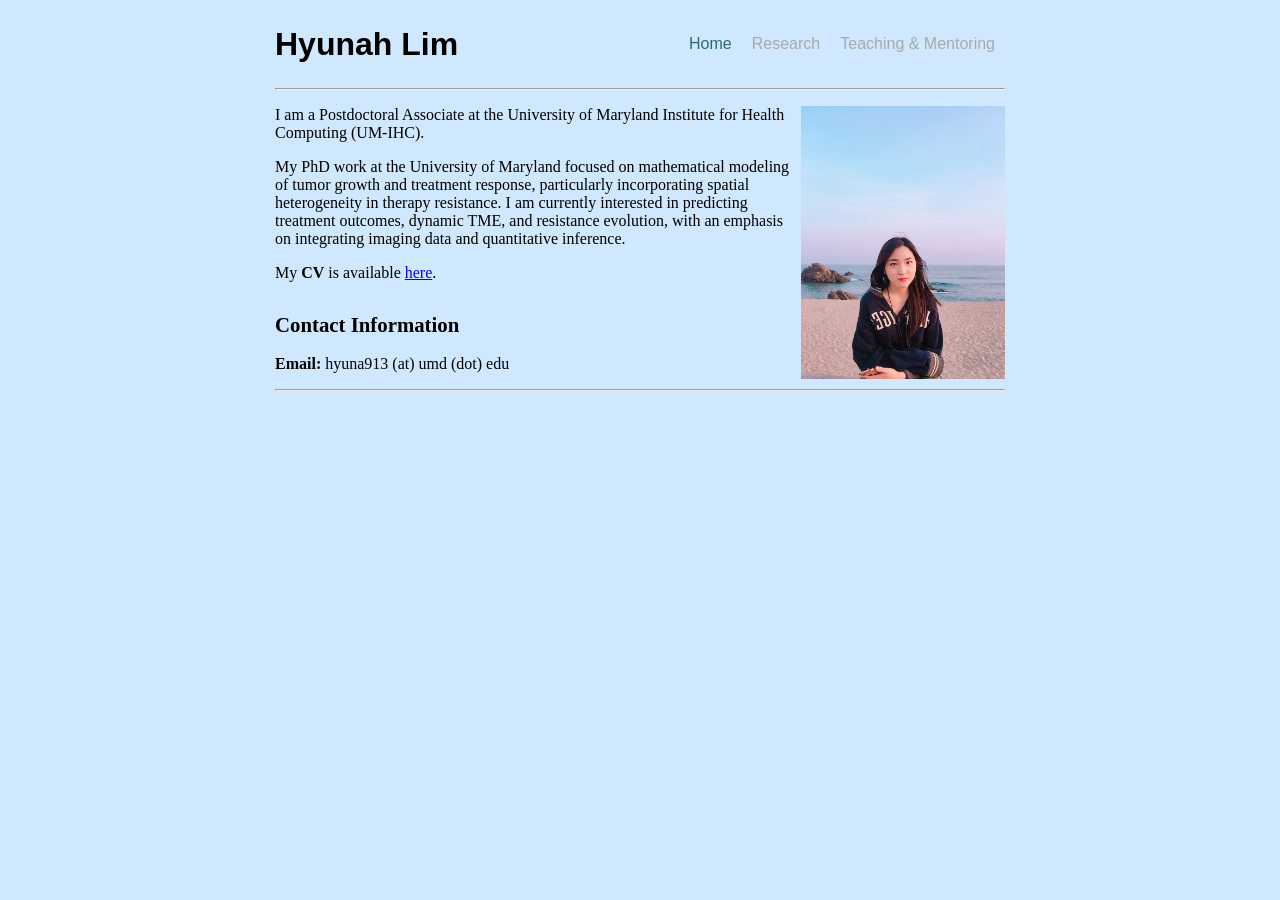
<file: index.html>
<!DOCTYPE html>
<html>
<head>
	<title>Hyunah Lim</title>
	<meta name="viewport" content="width=device-width, initial-scale=1">
	<link rel="stylesheet" href="css/style_pages.css" type="text/css"/>
	<link rel="stylesheet" href="https://fonts.googleapis.com/css2?family=Material+Symbols+Outlined:opsz,wght,FILL,GRAD@48,400,0,0" />
	<script src="js/sidenav.js"></script>
	<!-- Google tag (gtag.js) -->
<script async src="https://www.googletagmanager.com/gtag/js?id=G-8DSVW5HB57"></script>
<script>
  window.dataLayer = window.dataLayer || [];
  function gtag(){dataLayer.push(arguments);}
  gtag('js', new Date());

  gtag('config', 'G-8DSVW5HB57');
</script>
</head>

<body>
<div id="page_container" class="page_container">
<nav class="topnav" id="topnav">
	<ul id="navbar">
		<li id="test"><a id="active" href="index.html">Home</a></li>
		<li><a href="research.html">Research</a></li>
		<li><a href="teaching.html">Teaching &amp; Mentoring</a></li>
	</ul>
</nav>

<div class="sidenav" id="sidenav">
		<div class="dropdown">
		<button class="dropbtn" onclick="dropSideNav()">
			<span>
				<img src="images/menu.png" id="img_menu">
			</span>
		</button>
		<div id="myDropdown" class="dropdown-content">
			<a id="active" href="index.html">Home</a>
			<a href="research.html">Research</a>
			<a href="teaching.html">Teaching &amp; Mentoring</a>
		</div>
		</div>
	</div>

<div id="title_main_container">
	<h1 id="main_title">Hyunah Lim</h1>
	<hr/>
</div>

<div class="content">
	<img align='right'src = "Files/Lim_Hyunah.jpg" width =28%>
	<p>
	I am a Postdoctoral Associate at the University of Maryland Institute for Health Computing (UM-IHC). 
	</p> 
	<p>
	My PhD work at the University of Maryland focused on mathematical modeling of tumor growth and treatment response, particularly incorporating spatial heterogeneity in therapy resistance. I am currently interested in predicting treatment outcomes, dynamic TME, and resistance evolution, with an emphasis on integrating imaging data and quantitative inference. 
	</p> 
	
	<p>
	My <strong>CV</strong> is available <a href="Files/CV_master.pdf">here</a>.</p>
	
	<h2 id="contact_info">Contact Information</h2>
	<p><b>Email:</b> hyuna913 (at) umd (dot) edu<br>
	</p>
	<hr/>
	
</div>

</div>
</body>

</html>
</file>
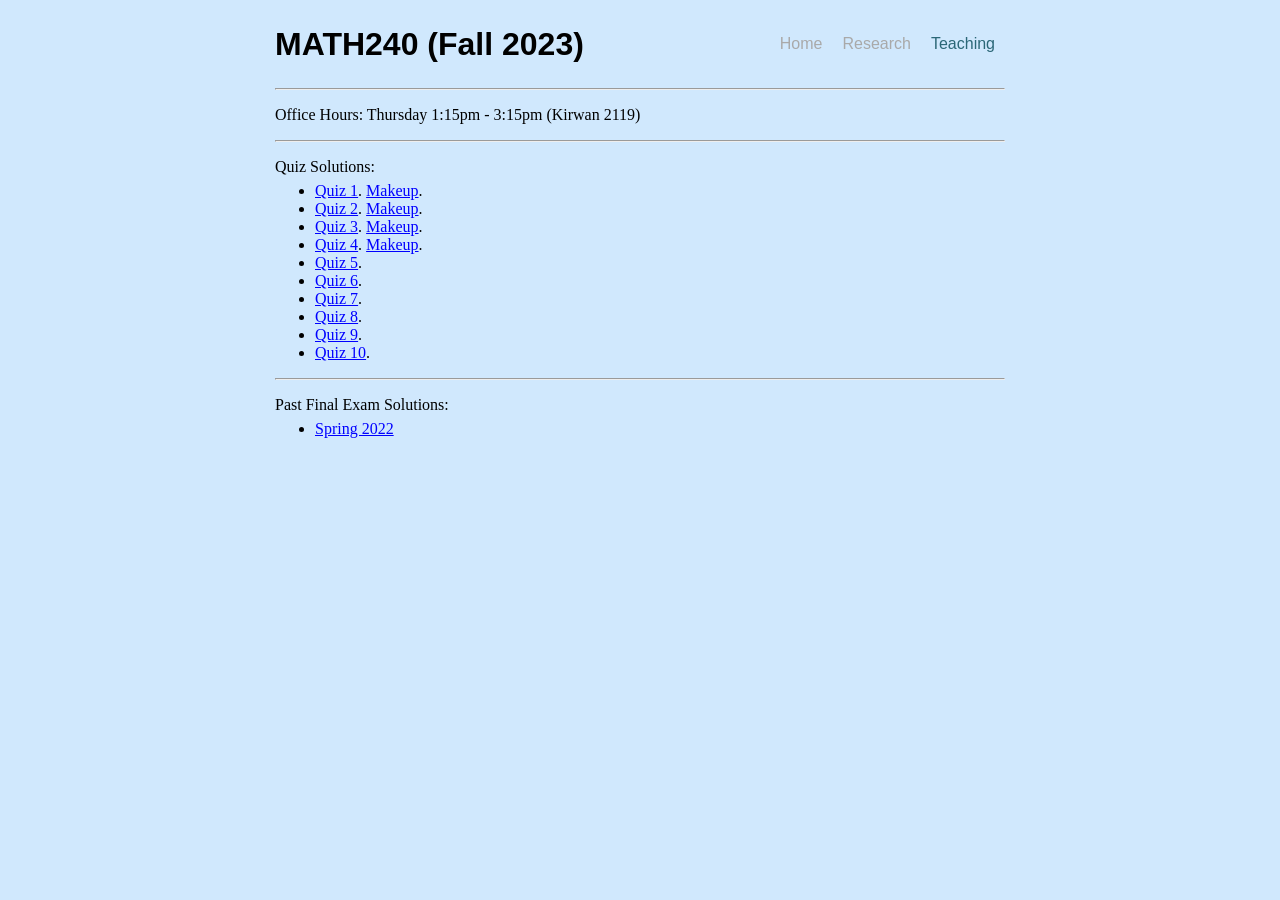
<file: math240_f23.html>
<!DOCTYPE html>
<html>
<head>
	<title>MATH240 (Fall 2023) &#8212 Dohoon Kim</title>
	<meta name="viewport" content="width=device-width, initial-scale=1">
	<link rel="stylesheet" href="css/style_pages.css" type="text/css"/>
	<link rel="stylesheet" href="https://fonts.googleapis.com/css2?family=Material+Symbols+Outlined:opsz,wght,FILL,GRAD@48,400,0,0" />
	<script src="js/sidenav.js"></script>
	<!-- Google tag (gtag.js) -->
<script async src="https://www.googletagmanager.com/gtag/js?id=G-8DSVW5HB57"></script>
<script>
  window.dataLayer = window.dataLayer || [];
  function gtag(){dataLayer.push(arguments);}
  gtag('js', new Date());

  gtag('config', 'G-8DSVW5HB57');
</script>
</head>

<body>
<div id="page_container" class="page_container">
<nav class="topnav" id="topnav">
	<ul id="navbar">
		<li id="test"><a href="index.html">Home</a></li>
		<li><a href="research.html">Research</a></li>
		<li><a id="active" href="teaching.html">Teaching</a></li>
	</ul>
</nav>

<div class="sidenav" id="sidenav">
		<div class="dropdown">
		<button class="dropbtn" onclick="dropSideNav()">
			<span>
				<img src="images/menu.png" id="img_menu">
			</span>
		</button>
		<div id="myDropdown" class="dropdown-content">
			<a href="index.html">Home</a>
			<a href="research.html">Research</a>
			<a id="active" href="teaching.html">Teaching</a>
		</div>
		</div>
	</div>

<div id="title_main_container">
	<h1 id="main_title">MATH240 (Fall 2023)</h1>
	<hr/>
</div>

<div class="content">
	<p>Office Hours: Thursday 1:15pm - 3:15pm (Kirwan 2119)
	</p>
	<hr/>
	<p>Quiz Solutions:
	<ul style="margin-top:-10px;">
	<li><a href="Teaching/MATH240_F23/Quizzes/Quiz 1 Solutions.pdf">Quiz 1</a>. <a href="Teaching/MATH240_F23/Quizzes/Quiz 1 Makeup Solutions.pdf">Makeup</a>.</li>
	<li><a href="Teaching/MATH240_F23/Quizzes/Quiz 2 Solutions.pdf">Quiz 2</a>. <a href="Teaching/MATH240_F23/Quizzes/Quiz 2 Makeup Solutions.pdf">Makeup</a>.</li>
	<li><a href="Teaching/MATH240_F23/Quizzes/Quiz 3 Solutions.pdf">Quiz 3</a>. <a href="Teaching/MATH240_F23/Quizzes/Quiz 3 Makeup Solutions.pdf">Makeup</a>.</li>
	<li><a href="Teaching/MATH240_F23/Quizzes/Quiz 4 Solutions.pdf">Quiz 4</a>. <a href="Teaching/MATH240_F23/Quizzes/Quiz 4 Makeup Solutions.pdf">Makeup</a>.</li>
	<li><a href="Teaching/MATH240_F23/Quizzes/Quiz 5 Solutions.pdf">Quiz 5</a>.
	<li><a href="Teaching/MATH240_F23/Quizzes/Quiz 6 Solutions.pdf">Quiz 6</a>.
	<li><a href="Teaching/MATH240_F23/Quizzes/Quiz 7 Solutions.pdf">Quiz 7</a>.
	<li><a href="Teaching/MATH240_F23/Quizzes/Quiz 8 Solutions.pdf">Quiz 8</a>.
	<li><a href="Teaching/MATH240_F23/Quizzes/Quiz 9 Solutions.pdf">Quiz 9</a>.
	<li><a href="Teaching/MATH240_F23/Quizzes/Quiz 10 Solutions.pdf">Quiz 10</a>.
	</ul>
	</p>
	<hr/>
	<p>Past Final Exam Solutions:
	<ul style="margin-top:-10px;">
	<li><a href="Teaching/MATH240_F23/Final Exams/Spring 2022 Solutions.pdf">Spring 2022</a>
	</ul>
	</p>
	
	
	
</div>

</div>
</body>

</html>
</file>
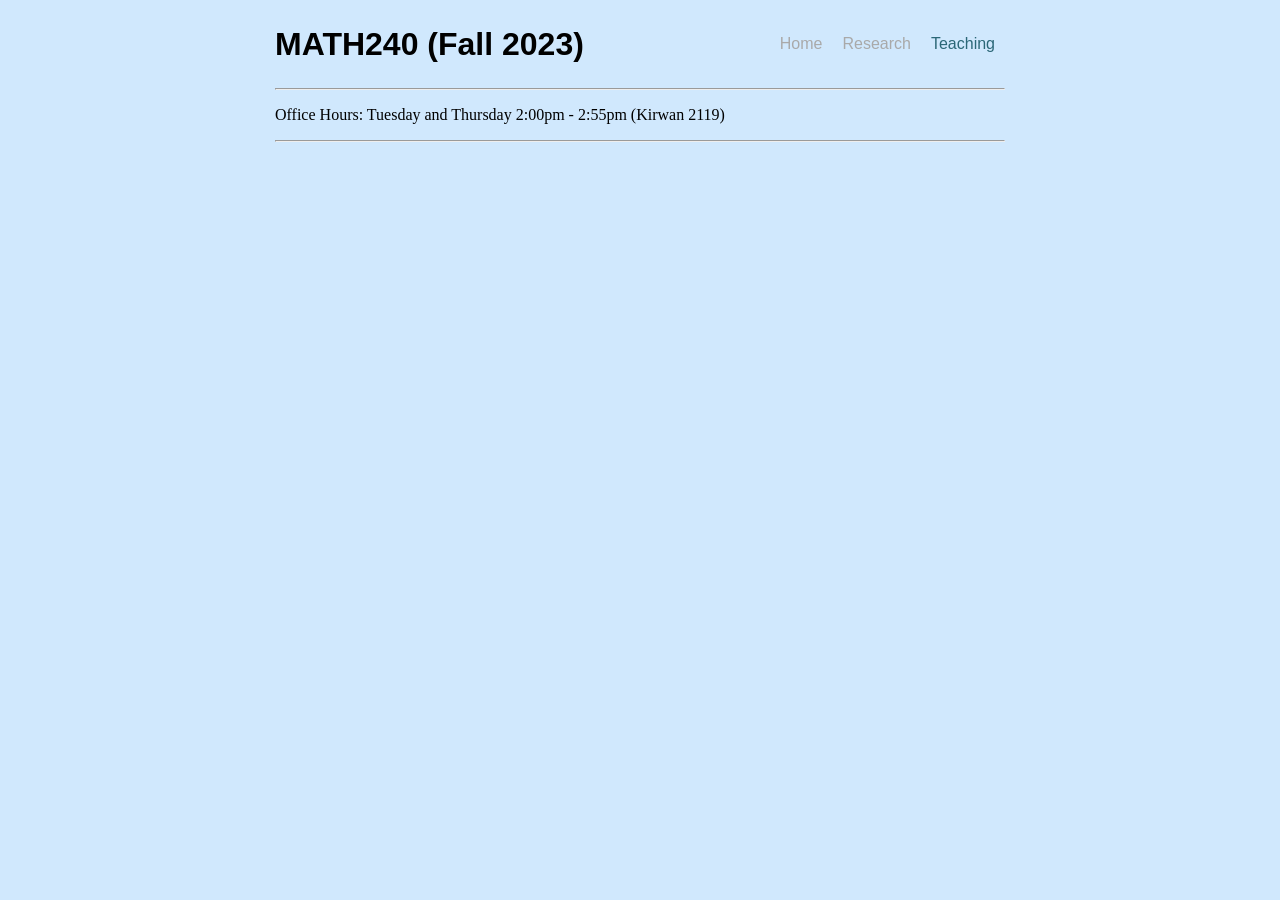
<file: math240_s24.html>
<!DOCTYPE html>
<html>
<head>
	<title>MATH240 (Spring 2024) &#8212 Dohoon Kim</title>
	<meta name="viewport" content="width=device-width, initial-scale=1">
	<link rel="stylesheet" href="css/style_pages.css" type="text/css"/>
	<link rel="stylesheet" href="https://fonts.googleapis.com/css2?family=Material+Symbols+Outlined:opsz,wght,FILL,GRAD@48,400,0,0" />
	<script src="js/sidenav.js"></script>
	<!-- Google tag (gtag.js) -->
<script async src="https://www.googletagmanager.com/gtag/js?id=G-8DSVW5HB57"></script>
<script>
  window.dataLayer = window.dataLayer || [];
  function gtag(){dataLayer.push(arguments);}
  gtag('js', new Date());

  gtag('config', 'G-8DSVW5HB57');
</script>
</head>

<body>
<div id="page_container" class="page_container">
<nav class="topnav" id="topnav">
	<ul id="navbar">
		<li id="test"><a href="index.html">Home</a></li>
		<li><a href="research.html">Research</a></li>
		<li><a id="active" href="teaching.html">Teaching</a></li>
	</ul>
</nav>

<div class="sidenav" id="sidenav">
		<div class="dropdown">
		<button class="dropbtn" onclick="dropSideNav()">
			<span>
				<img src="images/menu.png" id="img_menu">
			</span>
		</button>
		<div id="myDropdown" class="dropdown-content">
			<a href="index.html">Home</a>
			<a href="research.html">Research</a>
			<a id="active" href="teaching.html">Teaching</a>
		</div>
		</div>
	</div>

<div id="title_main_container">
	<h1 id="main_title">MATH240 (Fall 2023)</h1>
	<hr/>
</div>

<div class="content">
	<p>Office Hours: Tuesday and Thursday 2:00pm - 2:55pm (Kirwan 2119)
	</p>
	<hr/>
	
</div>

</div>
</body>

</html>
</file>
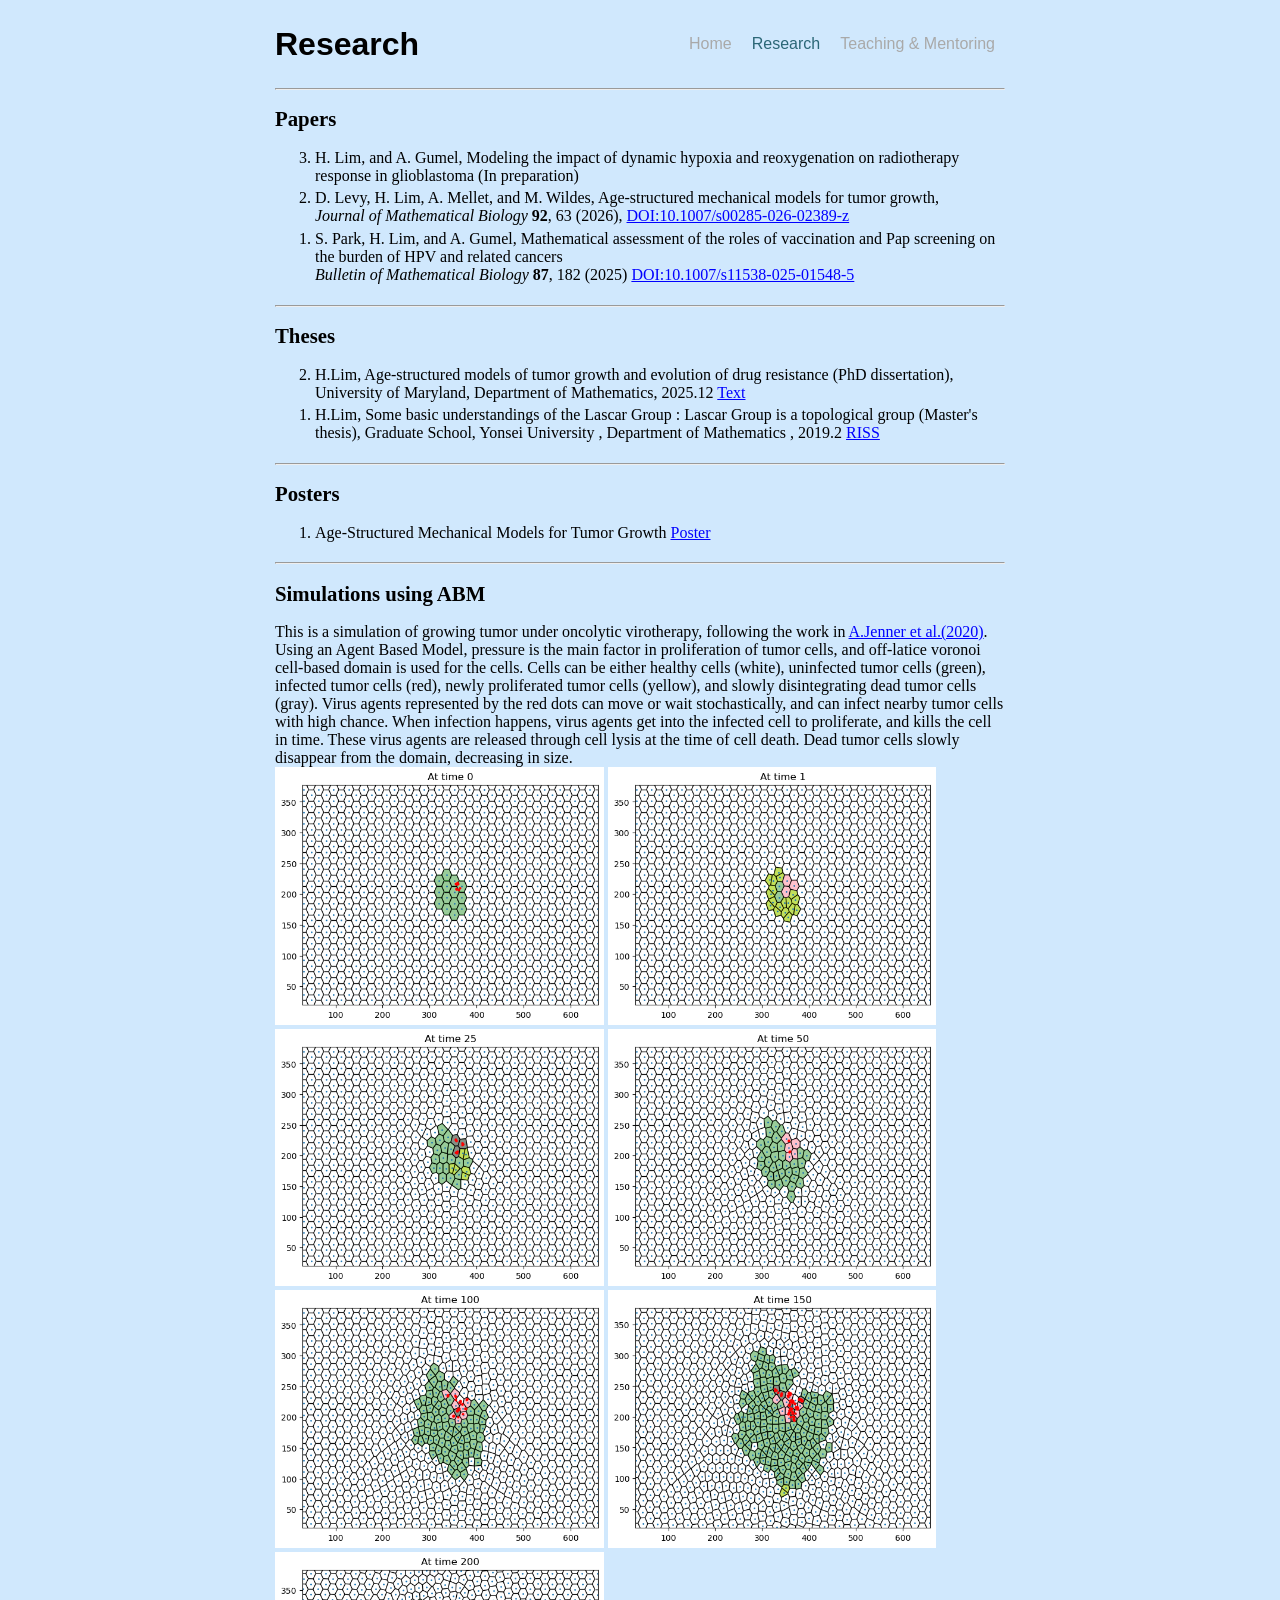
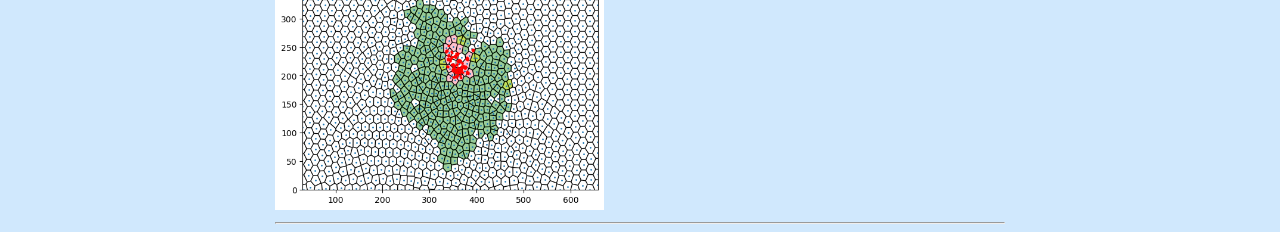
<file: research.html>
<!DOCTYPE html>
<html>
<head>
	<title>Research &#8212 Hyunah Lim</title>
	<meta name="viewport" content="width=device-width, initial-scale=1">
	<link rel="stylesheet" href="css/style_pages.css" type="text/css"/>
	<link rel="stylesheet" href="https://fonts.googleapis.com/css2?family=Material+Symbols+Outlined:opsz,wght,FILL,GRAD@48,400,0,0" />
	<script src="js/sidenav.js"></script>
	<!-- Google tag (gtag.js) -->
<script async src="https://www.googletagmanager.com/gtag/js?id=G-8DSVW5HB57"></script>
<script>
  window.dataLayer = window.dataLayer || [];
  function gtag(){dataLayer.push(arguments);}
  gtag('js', new Date());

  gtag('config', 'G-8DSVW5HB57');
</script>
</head>

<body>
<div id="page_container" class="page_container">
	<nav class="topnav" id="topnav">
		<ul id="navbar">
			<li><a href="index.html">Home</a></li>
			<li><a id="active" href="research.html">Research</a></li>
			<li><a href="teaching.html">Teaching &amp; Mentoring</a></li>
		</ul>
	</nav>
	
	<div class="sidenav" id="sidenav">
		<div class="dropdown">
		<button class="dropbtn" onclick="dropSideNav()">
			<span>
				<img src="images/menu.png" id="img_menu">
			</span>
		</button>
		<div id="myDropdown" class="dropdown-content">
			<a href="index.html">Home</a>
			<a id="active" href="research.html">Research</a>
			<a href="teaching.html">Teaching &amp; Mentoring</a>
		</div>
		</div>
	</div>

<div id="title_main_container">
	<h1 id="main_title">Research</h1>
	<hr/>
</div>

<div class="content">
	
	<h2>Papers</h2>
		<ol reversed class="mylist">
			<li>H. Lim, and A. Gumel, Modeling the impact of dynamic hypoxia and reoxygenation on radiotherapy response in glioblastoma (In preparation)</li>
			<li>D. Levy, H. Lim, A. Mellet, and M. Wildes, Age-structured mechanical models for tumor growth, <br> <i>Journal of Mathematical Biology</i> <strong>92</strong>, 63 (2026), <a href="https://rdcu.be/fbYlo">DOI:10.1007/s00285-026-02389-z</a><br></li>
			<li>S. Park, H. Lim, and A. Gumel, Mathematical assessment of the roles of vaccination and Pap screening on the burden of HPV and related cancers <br> <i>Bulletin of Mathematical Biology</i> <strong>87</strong>, 182 (2025) <a href="https://doi.org/10.1007/s11538-025-01548-5">DOI:10.1007/s11538-025-01548-5</a><br></li>
		</ol>
	<hr/>

	<h2>Theses</h2>
		<ol reversed class="mylist">
			<li>H.Lim, Age-structured models of tumor growth and evolution of drug resistance (PhD dissertation), University of Maryland, Department of Mathematics, 2025.12 <a href="Files/mainthesis-bibtex.pdf">Text </a> <br></li>
			<li>H.Lim, Some basic understandings of the Lascar Group : Lascar Group is a topological group (Master's thesis),  Graduate School, Yonsei University , Department of Mathematics , 2019.2 <a href="https://www.riss.kr/search/detail/ssoSkipDetailView.do?p_mat_type=be54d9b8bc7cdb09&control_no=6179be5fa1cb6711ffe0bdc3ef48d419">RISS</a><br></li>
		</ol>
	<hr/>

	<h2>Posters</h2>
		<ol reversed class="mylist">
			<li>Age-Structured Mechanical Models for Tumor Growth <a href="Files/Presentations/age_structured_tumor_poster.pdf">Poster </a></li>
		</ol>
	<hr/>

	<h2>Simulations using ABM</h2>
		This is a simulation of growing tumor under oncolytic virotherapy, following the work in <A HREF="http://www.sciencedirect.com/science/article/pii/S0022519319304217">A.Jenner et al.(2020)</A>.
		Using an Agent Based Model, pressure is the main factor in proliferation of tumor cells, and off-latice voronoi cell-based domain is used for the cells.
		Cells can be either healthy cells (white), uninfected tumor cells (green), infected tumor cells (red), newly proliferated tumor cells (yellow), and slowly disintegrating dead tumor cells (gray).
		Virus agents represented by the red dots can move or wait stochastically, and can infect nearby tumor cells with high chance.
		When infection happens, virus agents get into the infected cell to proliferate, and kills the cell in time. These virus agents are released through cell lysis at the time of cell death.
		Dead tumor cells slowly disappear from the domain, decreasing in size. 
		<div class="image row">
			<img src="images/OV_figures/OV_0.png" width=45% >
			<img src="images/OV_figures/OV_1.png" width=45%>
		</div>

		<div class="image row">
			<img src="images/OV_figures/OV_25.png" width=45%>
			<img src="images/OV_figures/OV_50.png" width=45%>
		</div>

		<div class="image row">
			<img src="images/OV_figures/OV_100.png" width=45%>
			<img src="images/OV_figures/OV_150.png" width=45%>
		</div>

		<div class="image row">
			<img src="images/OV_figures/OV_200.png" width=45%>
		</div>
	<hr/>
</div>

</div>

</body>

</html>
</file>
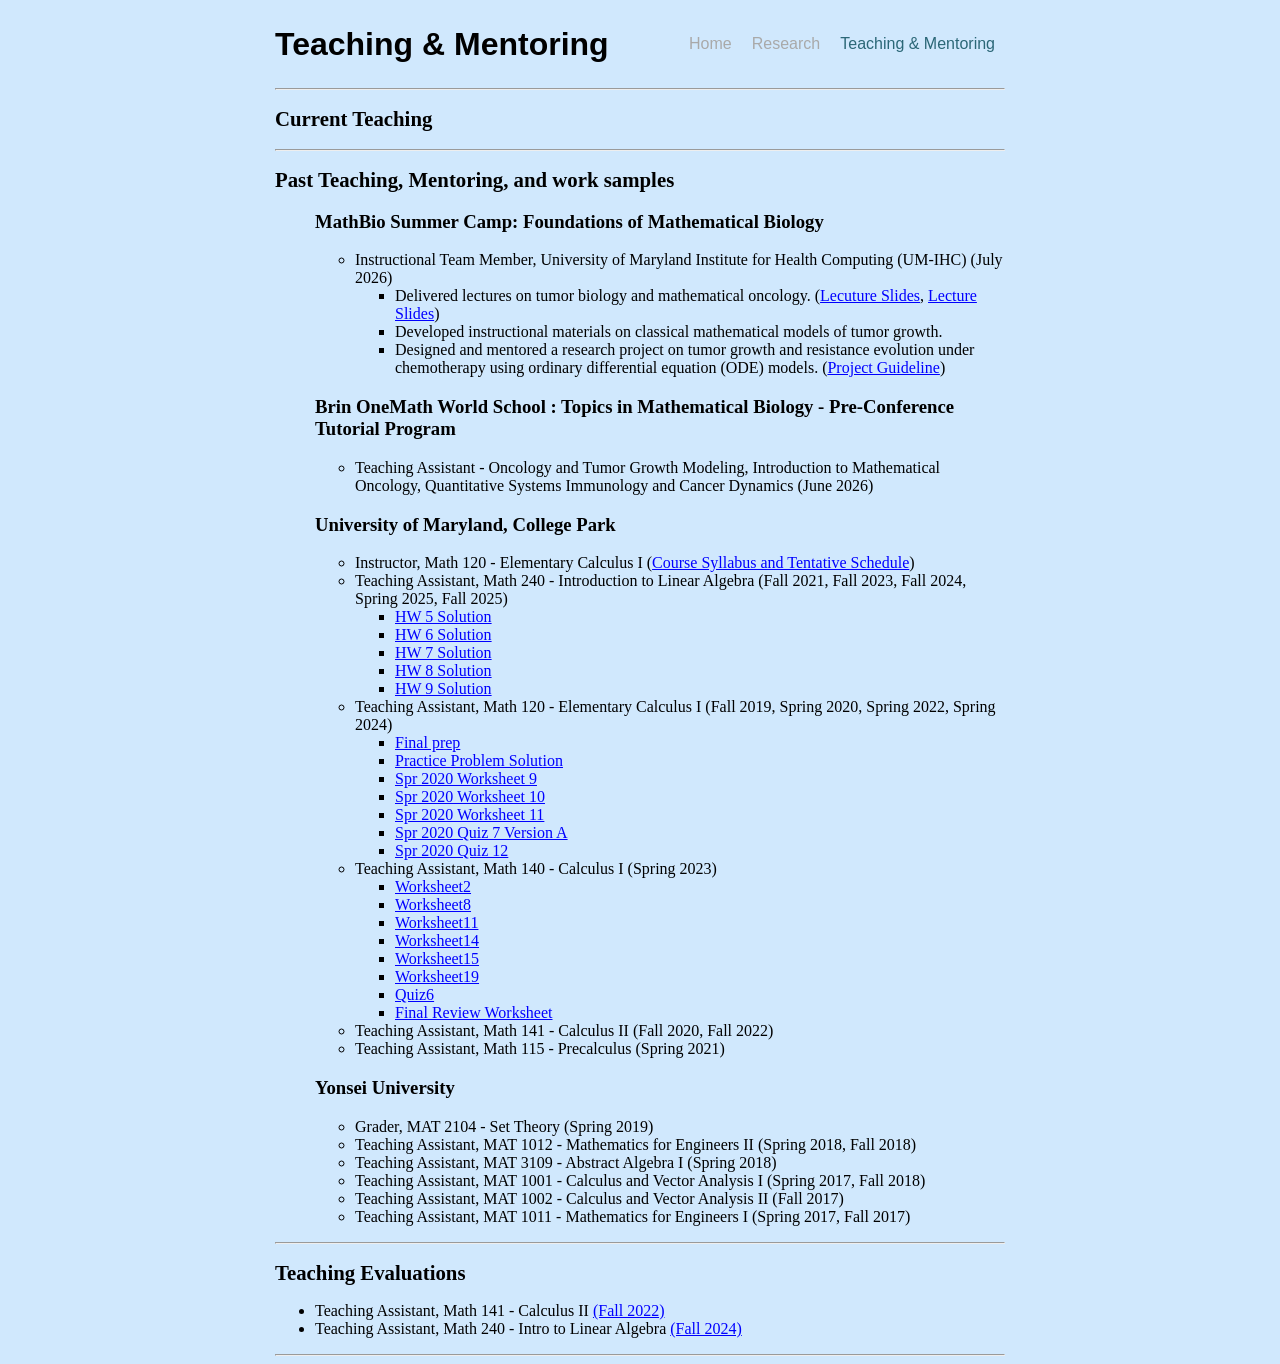
<file: teaching.html>
<!DOCTYPE html>
<html>
<head>
	<title>Teaching &amp; Mentoring &#8212 Hyunah Lim</title>
	<meta name="viewport" content="width=device-width, initial-scale=1">
	<link rel="stylesheet" href="css/style_pages.css" type="text/css"/>
	<link rel="stylesheet" href="https://fonts.googleapis.com/css2?family=Material+Symbols+Outlined:opsz,wght,FILL,GRAD@48,400,0,0" />
	<script src="js/sidenav.js"></script>
	<!-- Google tag (gtag.js) -->
<script async src="https://www.googletagmanager.com/gtag/js?id=G-8DSVW5HB57"></script>
<script>
  window.dataLayer = window.dataLayer || [];
  function gtag(){dataLayer.push(arguments);}
  gtag('js', new Date());

  gtag('config', 'G-8DSVW5HB57');
</script>
</head>

<body>
<div id="page_container" class="page_container">
	<nav class="topnav" id="topnav">
		<ul id="navbar">
			<li><a href="index.html">Home</a></li>
			<li><a href="research.html">Research</a></li>
			<li><a id="active" href="teaching.html">Teaching &amp; Mentoring</a></li>
		</ul>
	</nav>
	
	<div class="sidenav" id="sidenav">
		<div class="dropdown">
		<button class="dropbtn" onclick="dropSideNav()">
			<span>
				<img src="images/menu.png" id="img_menu">
			</span>
		</button>
		<div id="myDropdown" class="dropdown-content">
			<a href="index.html">Home</a>
			<a href="research.html">Research</a>
			<a id="active" href="teaching.html">Teaching &amp; Mentoring</a>
		</div>
		</div>
	</div>

<div id="title_main_container">
	<h1 id="main_title">Teaching &amp; Mentoring</h1>
	<hr/>
</div>

<div class="content">
	<h2>Current Teaching </h2>
	<ul>
		
	</ul>
	<hr/>
	
	<h2>Past Teaching, Mentoring, and work samples</h2>
	<ul>
	<h3>MathBio Summer Camp: Foundations of Mathematical Biology</h3>
	<ul>
		<li>
			Instructional Team Member, University of Maryland Institute for Health Computing (UM-IHC) (July 2026)
			<ul>
				<li>Delivered lectures on tumor biology and mathematical oncology. (<a href="Files/MathbioCamp/What is a Tumor.pptx">Lecuture Slides</a>, <a href="Files/MathbioCamp/MathematicalOncology.pptx">Lecture Slides</a>)</li>
				<li>Developed instructional materials on classical mathematical models of tumor growth.</li>
				<li>Designed and mentored a research project on tumor growth and resistance evolution under chemotherapy using ordinary differential equation (ODE) models. (<a href="Files/MathbioCamp/ProjectIdea1.pdf">Project Guideline</a>)</li>
			</ul>
		</li>
	</ul>
	<h3> Brin OneMath World School : Topics in Mathematical Biology - Pre-Conference Tutorial Program </h3>
	<ul>
		<li>Teaching Assistant - Oncology and Tumor Growth Modeling, Introduction to Mathematical Oncology, Quantitative Systems Immunology and Cancer Dynamics (June 2026) </li>
	</ul>
	<h3> University of Maryland, College Park</h3>
	<ul>
		<li>Instructor, Math 120 - Elementary Calculus I (<a href="Files/Math120_Spr2025/Course_Syllabus.pdf">Course Syllabus and Tentative Schedule</a>)
		</li>

		<li>Teaching Assistant, Math 240 - Introduction to Linear Algebra (Fall 2021, Fall 2023, Fall 2024, Spring 2025, Fall 2025)
			<ul>
				<li><a href="Files/Math240_Fall2023/hw5_sol.pdf">HW 5 Solution </a></li>
				<li><a href="Files/Math240_Fall2023/hw6_sol.pdf">HW 6 Solution </a></li>
				<li><a href="Files/Math240_Fall2023/hw7_sol.pdf">HW 7 Solution </a></li>
				<li><a href="Files/Math240_Fall2023/hw8_sol.pdf">HW 8 Solution </a></li>
				<li><a href="Files/Math240_Fall2023/hw9_sol.pdf">HW 9 Solution </a></li>
			</ul>
		</li>
		<li>Teaching Assistant, Math 120 - Elementary Calculus I (Fall 2019, Spring 2020, Spring 2022, Spring 2024)
			<ul>
			<li><a href="Files/Math120_Spr2024/Final_prep.pdf">Final prep</a></li> 
			<li><a href="Files/Math120_Spr2024/Practice_sol.pdf">Practice Problem Solution</a></li>
			<li><a href="Files/Math120_Spr2020/Worksheet 9.pdf">Spr 2020 Worksheet 9 </a></li>
			<li><a href="Files/Math120_Spr2020/Worksheet 10.pdf">Spr 2020 Worksheet 10 </a> </li>
			<li><a href="Files/Math120_Spr2020/Worksheet 11.pdf">Spr 2020 Worksheet 11 </a> </li>
			<li><a href="Files/Math120_Spr2020/quiz 7A.pdf">Spr 2020 Quiz 7 Version A </a> </li>
			<li><a href="Files/Math120_Spr2020/quiz 12.pdf">Spr 2020 Quiz 12 </a> </li>
			</ul>
		</li>
		<li>Teaching Assistant, Math 140 - Calculus I (Spring 2023)
			<ul>
			<li><a href="Files/Math140_Calcul1_Spr2023/worksheet2.pdf">Worksheet2</a> </li>
			<li><a href="Files/Math140_Calcul1_Spr2023/worksheet8.pdf">Worksheet8</a> </li>
			<li><a href="Files/Math140_Calcul1_Spr2023/worksheet11.pdf">Worksheet11</a></li> 
			<li><a href="Files/Math140_Calcul1_Spr2023/worksheet14.pdf">Worksheet14</a> </li>
			<li><a href="Files/Math140_Calcul1_Spr2023/worksheet15.pdf">Worksheet15</a> </li>
			<li><a href="Files/Math140_Calcul1_Spr2023/worksheet19.pdf">Worksheet19</a> </li>
			<li><a href="Files/Math140_Calcul1_Spr2023/quiz6.pdf">Quiz6</a> </li>
			<li><a href="Files/Math140_Calcul1_Spr2023/Final_prep_worksheet.pdf">Final Review Worksheet</a> </li>
			</ul>
		</li>
		<li>Teaching Assistant, Math 141 - Calculus II (Fall 2020, Fall 2022)</li>
		<li>Teaching Assistant, Math 115 - Precalculus (Spring 2021)</li>
	</ul>
	<h3> Yonsei University</h3>
	<ul>
		<li>Grader, MAT 2104 - Set Theory (Spring 2019)</li>
		<li>Teaching Assistant, MAT 1012 - Mathematics for Engineers II (Spring 2018, Fall 2018)</li>
		<li>Teaching Assistant, MAT 3109 - Abstract Algebra I (Spring 2018)</li>
		<li>Teaching Assistant, MAT 1001 - Calculus and Vector Analysis I (Spring 2017, Fall 2018)</li>
		<li>Teaching Assistant, MAT 1002 - Calculus and Vector Analysis II (Fall 2017)</li>
		<li>Teaching Assistant, MAT 1011 - Mathematics for Engineers I (Spring 2017, Fall 2017)</li>
	</ul>
	</ul>	
	<hr/>

	<h2>Teaching Evaluations </h2>
	<ul>
		<li>Teaching Assistant, Math 141 - Calculus II <a href="Files/CALCULUS II- TA Report.pdf">(Fall 2022)</a>
		<li>Teaching Assistant, Math 240 - Intro to Linear Algebra <a href="Files/LINEAR ALGEBRA - TA Report - Fall 2024.pdf">(Fall 2024)</a> 
		</li>
	</ul>
	<hr/>
</div>

</div>
</body>

</html>
</file>
<file: css/style_pages.css>
body{
	background-color: #d0e8fd;
	font-family: 'Times New Roman', serif;
}

a{
	color:blue;
	text-decoration:underline;
}
@media screen and (min-width: 600px) {
	#sidenav{
		display:none;
	}
}

@media screen and (max-width: 601px) {
	#topnav{
		display:none;
	}
}

#topnav, #sidenav{
	font-family: Arial, sans-serif;
}

#navbar{
	list-style-type: none;
	margin: 0;
	margin-top: 0.6em;
	padding: 0;
	overflow: hidden;
	float:right;
}
#navbar li{
	float: left;
}
#navbar li a{
	text-align: center;
	padding: 0px 10px;
}

#navbar li a:link, #navbar li a:visited, #myDropdown a:link, #myDropdown a:visited{
	color: #a9a9a9;
	text-decoration: none;
}

#navbar li a:hover, #navbar li a:active, #navbar #active, #myDropdown a:hover, #myDropdown a:active, #myDropdown #active{
	color: #2b6777; /* #0b3c5d #2b6777 */
	text-decoration: none;
}

#sidenav{
	float:right;
}

.dropbtn {
	cursor: pointer;
	border: 1px solid rgba(180,180,180,0.5);
	border-radius: 5px;
}

.dropbtn span{
}

#img_menu{
	margin-top:1px;
	max-width:30px;
}

.dropdown {
  position: relative;
  display: inline-block;
}

.dropdown-content {
  display: none;
  position: absolute;
  right:0;
  background-color: #f2f2f2;
  min-width: 100px;
  overflow: auto;
  box-shadow: 0px 8px 16px 0px rgba(0,0,0,0.2);
}

.dropdown-content a {
  color: black;
  padding: 12px 16px;
  text-decoration: none;
  display: block;
}

.show {display: block;}

#page_container{
	margin: auto;
	max-width: 730px;
	padding:0px 5px;
}

.mylist li{
	padding-bottom: 0.3em;
}

#contact_info{
	margin-top:1.5em;
}

h2{
	font-size:1.3em;
}

#test a{
	color:red;
}

#main_title{
	margin:0.8em 0em;
	font-family: Arial, sans-serif;
}

.image-row {
    display: flex;
    gap: 0;
}

.single-image img {
    display: block;
}
</file>
